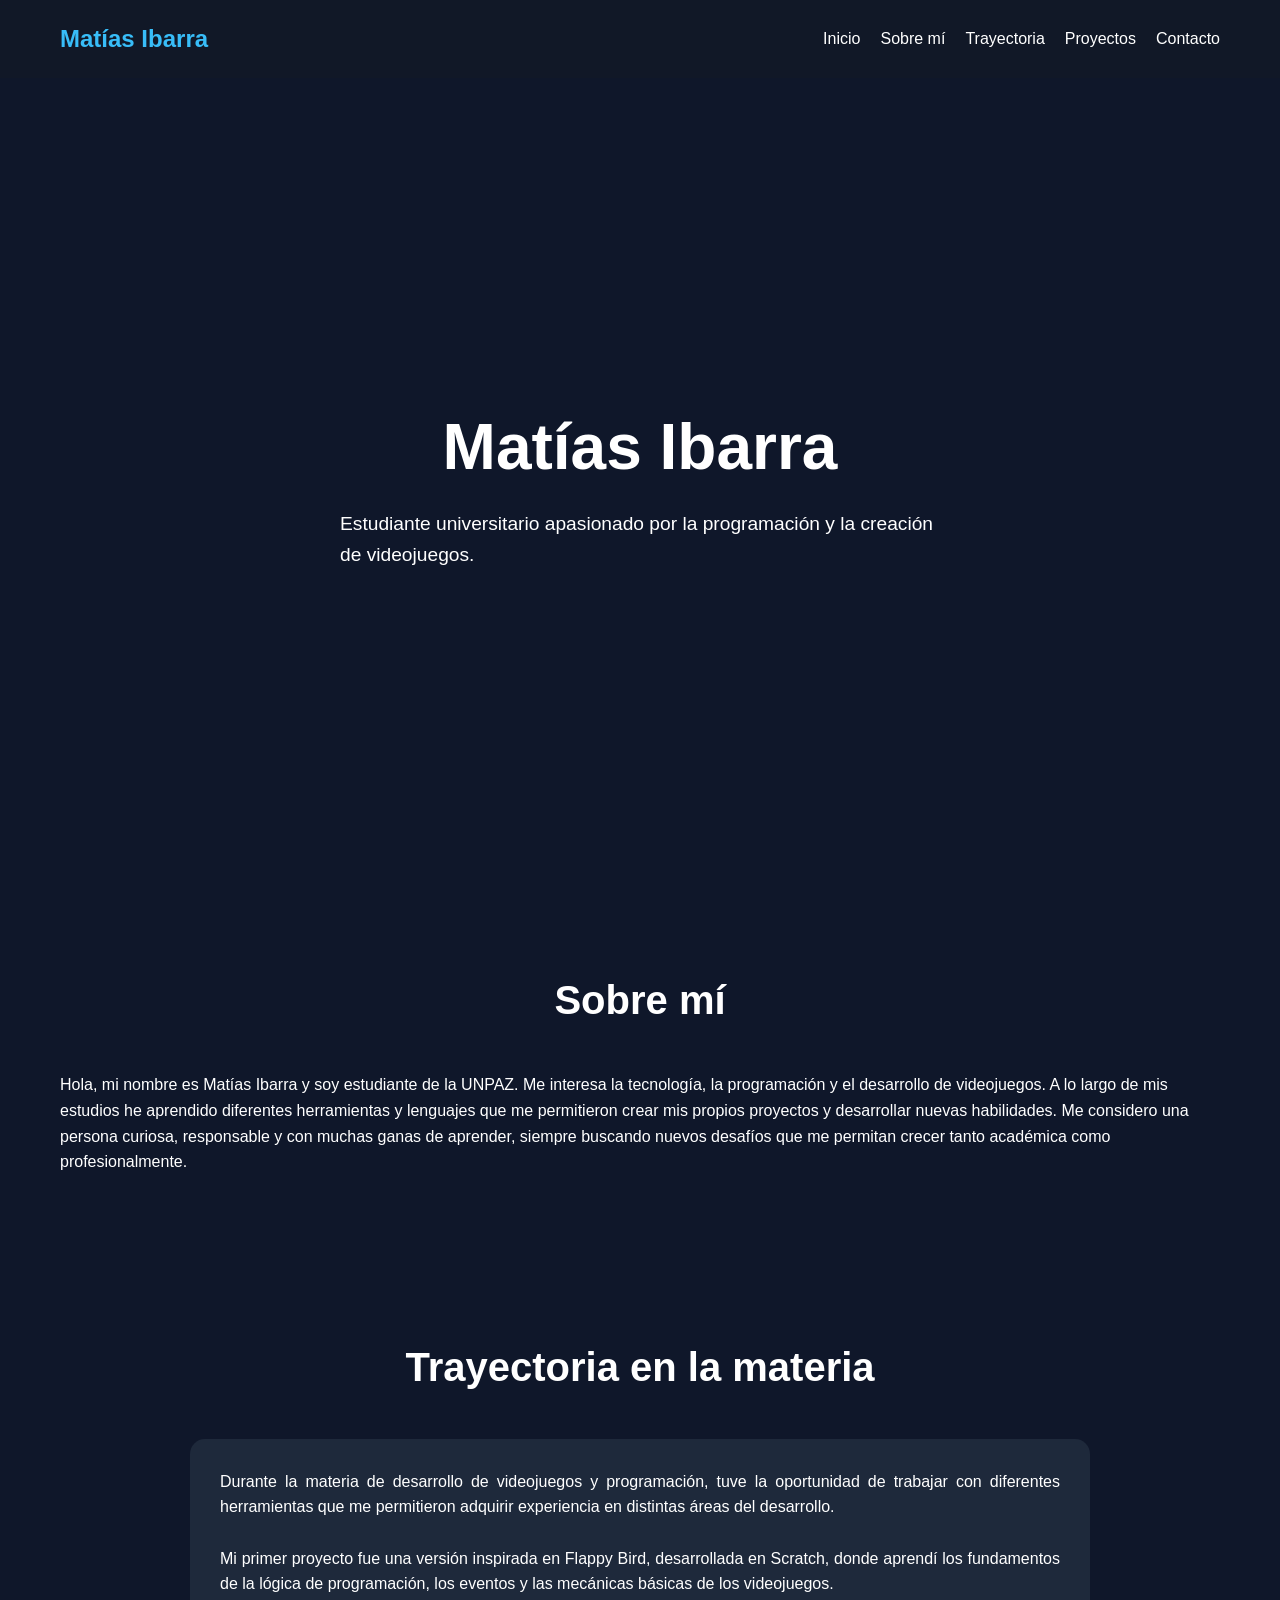
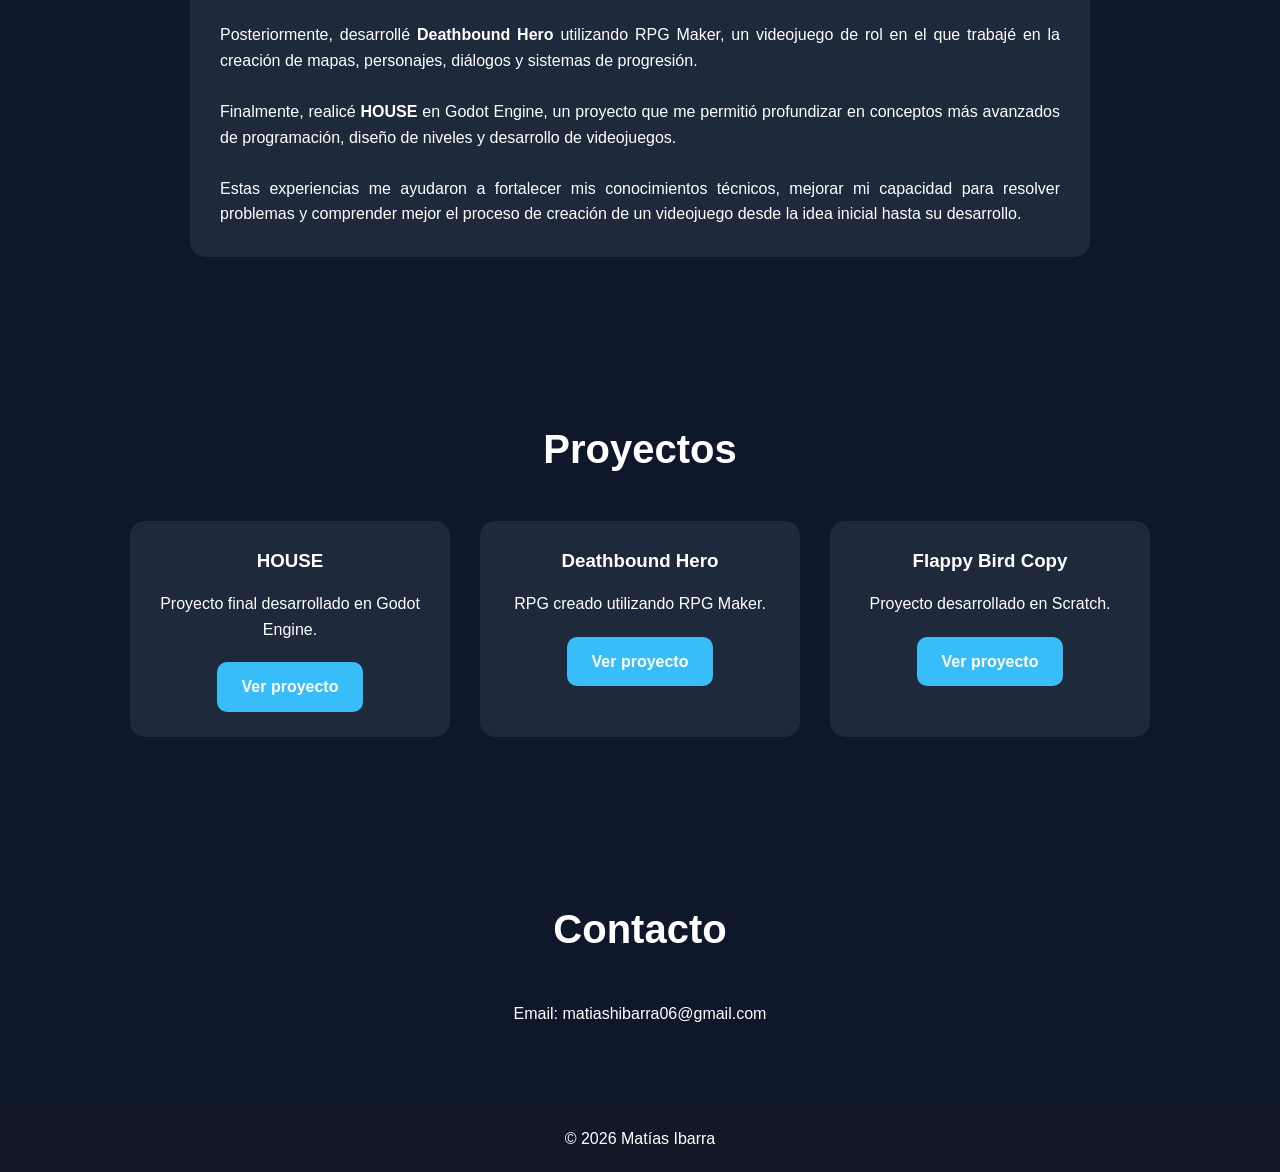
<file: index.html>
<!DOCTYPE html>
<html lang="es">

<head>
    <meta charset="UTF-8">
    <meta name="viewport" content="width=device-width, initial-scale=1.0">
    <title>Portfolio | Matías Ibarra</title>
    <link rel="stylesheet" href="style.css">
</head>

<body>

<header>
    <nav>
        <h1>Matías Ibarra</h1>

        <ul>
            <li><a href="#inicio">Inicio</a></li>
            <li><a href="#sobre-mi">Sobre mí</a></li>
            <li><a href="#trayectoria">Trayectoria</a></li>
            <li><a href="#proyectos">Proyectos</a></li>
            <li><a href="#contacto">Contacto</a></li>
        </ul>
    </nav>
</header>

<section id="inicio" class="hero">


    <div class="hero-content">
        <h2>Matías Ibarra</h2>

        <p>
            Estudiante universitario apasionado por la programación
              y la creación de videojuegos.
        </p>
    </div>

</section>

<section id="sobre-mi">

    <h2>Sobre mí</h2>

    <p>
        Hola, mi nombre es Matías Ibarra y soy estudiante de la UNPAZ. Me interesa la tecnología, la programación y el desarrollo de videojuegos. A lo largo de mis estudios he aprendido diferentes herramientas y lenguajes que me permitieron crear mis propios proyectos y desarrollar nuevas habilidades.

Me considero una persona curiosa, responsable y con muchas ganas de aprender, siempre buscando nuevos desafíos que me permitan crecer tanto académica como profesionalmente.
    </p>

</section>

<section id="trayectoria">

    <h2>Trayectoria en la materia</h2>

    <div class="card">

        <p>
            Durante la materia de desarrollo de videojuegos y programación,
            tuve la oportunidad de trabajar con diferentes herramientas que me
            permitieron adquirir experiencia en distintas áreas del desarrollo.
        </p>

        <br>

        <p>
            Mi primer proyecto fue una versión inspirada en Flappy Bird,
            desarrollada en Scratch, donde aprendí los fundamentos de la lógica
            de programación, los eventos y las mecánicas básicas de los videojuegos.
        </p>

        <br>

        <p>
            Posteriormente, desarrollé <strong>Deathbound Hero</strong> utilizando
            RPG Maker, un videojuego de rol en el que trabajé en la creación de
            mapas, personajes, diálogos y sistemas de progresión.
        </p>

        <br>

        <p>
            Finalmente, realicé <strong>HOUSE</strong> en Godot Engine, un proyecto
            que me permitió profundizar en conceptos más avanzados de programación,
            diseño de niveles y desarrollo de videojuegos.
        </p>

        <br>

        <p>
            Estas experiencias me ayudaron a fortalecer mis conocimientos técnicos,
            mejorar mi capacidad para resolver problemas y comprender mejor el
            proceso de creación de un videojuego desde la idea inicial hasta su desarrollo.
        </p>

    </div>

</section>
<section id="proyectos">

    <h2>Proyectos</h2>

    <div class="proyectos-grid">

        <div class="proyecto">

            <h3>HOUSE</h3>

            <p>
                Proyecto final desarrollado en Godot Engine.
            </p>

            <a class="btn-proyecto" href="house.html">
                Ver proyecto
            </a>

        </div>

        <div class="proyecto">

            <h3>Deathbound Hero</h3>

            <p>
                RPG creado utilizando RPG Maker.
            </p>

            <a class="btn-proyecto" href="deathbound.html">
                Ver proyecto
            </a>

        </div>

        <div class="proyecto">

            <h3>Flappy Bird Copy</h3>

            <p>
                Proyecto desarrollado en Scratch.
            </p>

            <a class="btn-proyecto" href="flappybird.html">
                Ver proyecto
            </a>

        </div>

    </div>

</section>

<section id="contacto">

    <h2>Contacto</h2>

    <p>Email: matiashibarra06@gmail.com</p>

</section>

<footer>
    <p>© 2026 Matías Ibarra</p>
</footer>

<script src="script.js"></script>

</body>
</html>
</file>
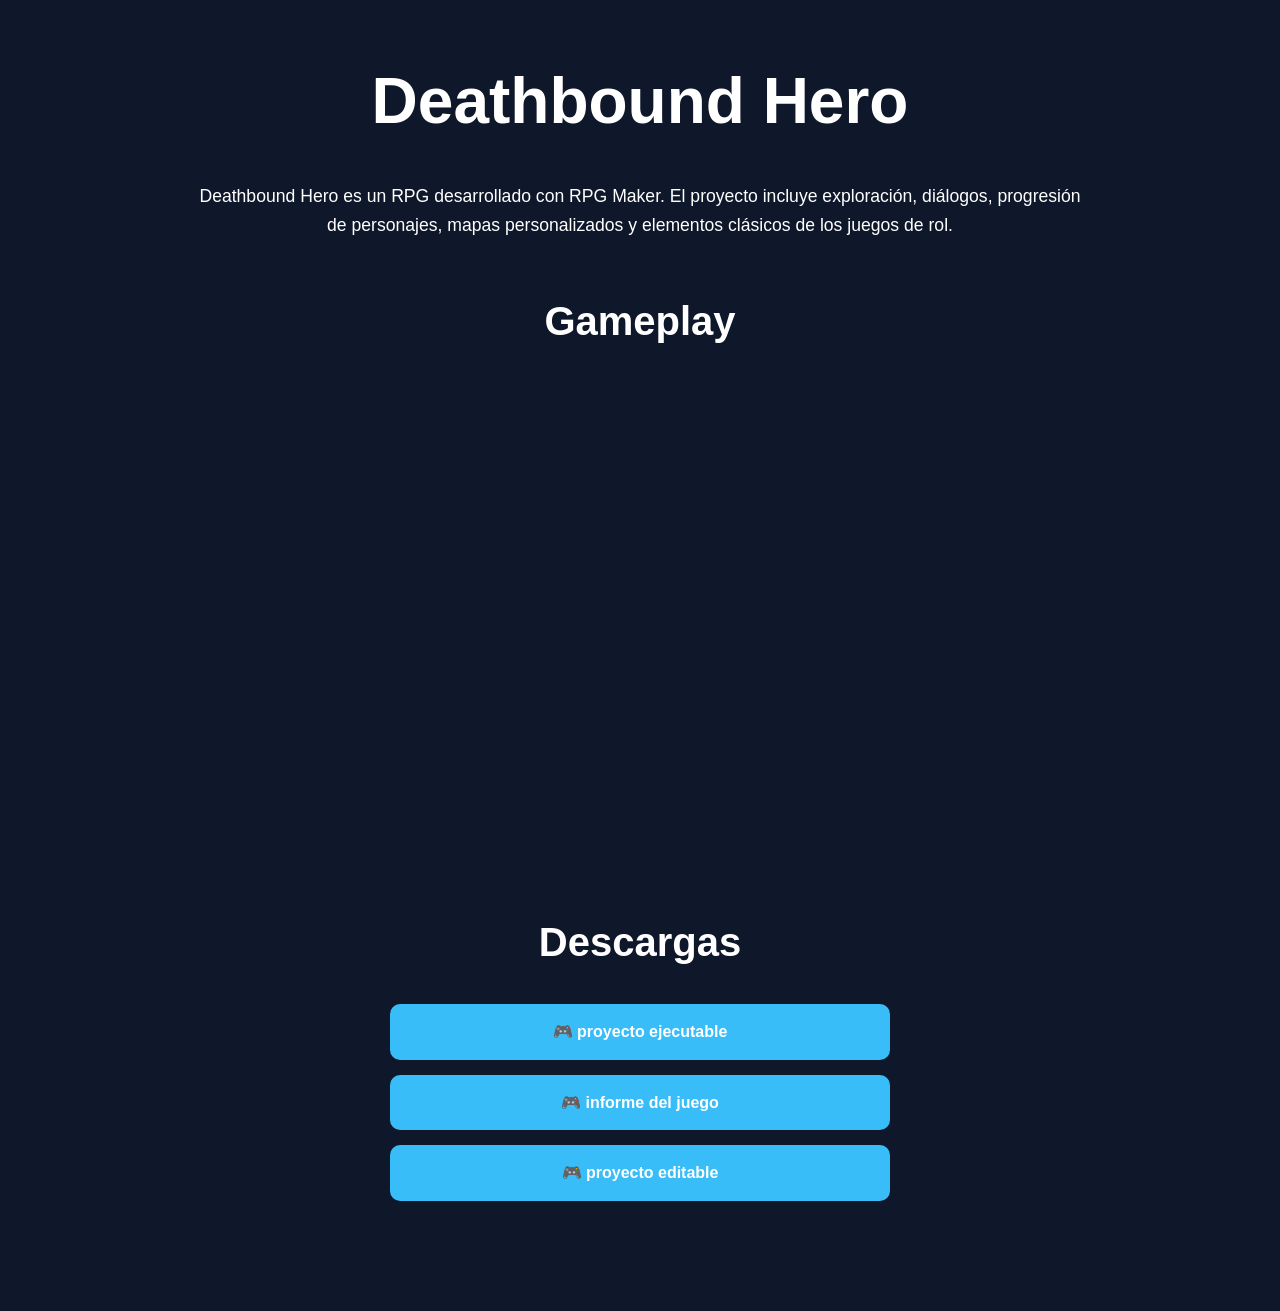
<file: deathbound.html>
<!DOCTYPE html>
<html lang="es">

<head>
<meta charset="UTF-8">
<meta name="viewport" content="width=device-width, initial-scale=1.0">
<title>Deathbound Hero</title>
<link rel="stylesheet" href="style.css">
</head>

<body>

<section class="pagina-proyecto">

<h1>Deathbound Hero</h1>
    

<p class="descripcion">
Deathbound Hero es un RPG desarrollado con RPG Maker.
El proyecto incluye exploración, diálogos, progresión de personajes,
mapas personalizados y elementos clásicos de los juegos de rol.
</p>

<div class="gameplay">

    <h2>Gameplay</h2>

    <iframe width="800" height="450"
    src="https://www.youtube.com/embed/JAEZGg8ZV8A?si=DSY-6gfN59gedjR7"
    title="YouTube video player"
    frameborder="0"
    allow="accelerometer; autoplay; clipboard-write; encrypted-media; gyroscope; picture-in-picture; web-share"
    referrerpolicy="strict-origin-when-cross-origin"
    allowfullscreen>
    </iframe>

</div>
    
  <div class="descargas">

<h2>Descargas</h2>

<a href="https://drive.google.com/drive/folders/1nOTnkD_3ZCiD65AMdZA6mK1VHe8BBGJB?usp=sharing" target="_blank">
    🎮 proyecto ejecutable
</a>

<a href="https://drive.google.com/drive/folders/1nMGoQ6CMXOyOG83eDsk8_CJ_aLx5BiLw?usp=sharing" target="_blank">
    🎮 informe del juego
</a>

    <a href="https://drive.google.com/drive/folders/1nOTnkD_3ZCiD65AMdZA6mK1VHe8BBGJB?usp=sharing" target="_blank">
    🎮 proyecto editable
</a>
    
    </div>

</section>

</body>
</html>
</file>
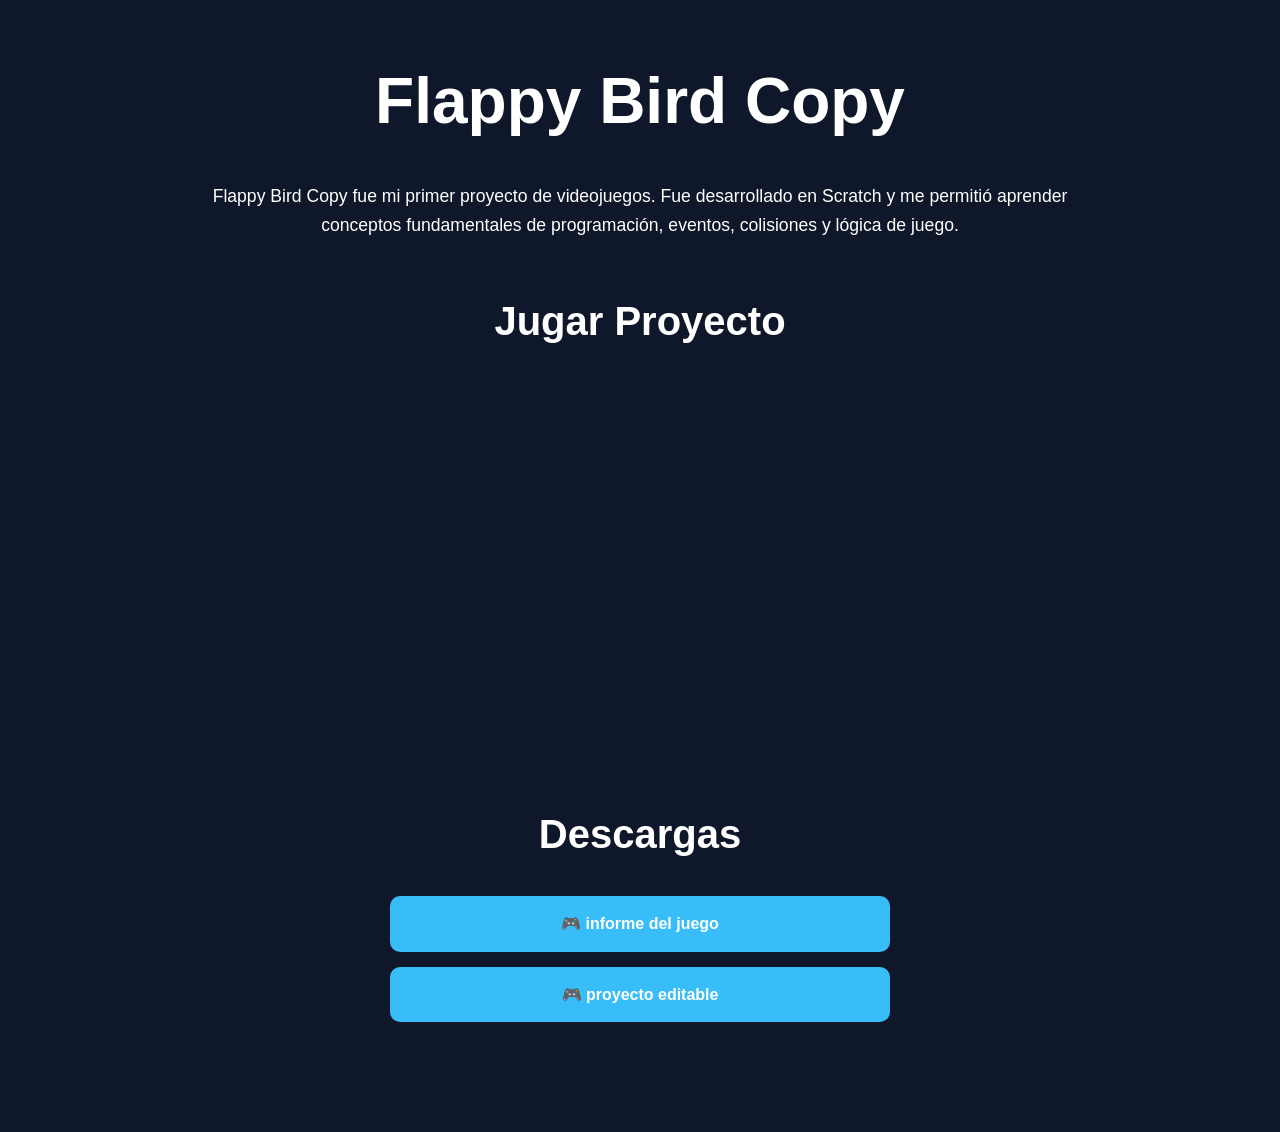
<file: flappybird.html>
<!DOCTYPE html>
<html lang="es">

<head>
<meta charset="UTF-8">
<meta name="viewport" content="width=device-width, initial-scale=1.0">
<title>Flappy Bird Copy</title>
<link rel="stylesheet" href="style.css">
</head>

<body>

<section class="pagina-proyecto">

<h1>Flappy Bird Copy</h1>


<p class="descripcion">
Flappy Bird Copy fue mi primer proyecto de videojuegos.
Fue desarrollado en Scratch y me permitió aprender conceptos
fundamentales de programación, eventos, colisiones y lógica de juego.
</p>

<div class="gameplay">

    <h2>Jugar Proyecto</h2>

    <iframe
        src="https://scratch.mit.edu/projects/1292799856/embed"
        allowtransparency="true"
        width="485"
        height="402"
        frameborder="0"
        scrolling="no"
        allowfullscreen>
    </iframe>
    
    <div class="descargas">

<h2>Descargas</h2>


<a href="https://drive.google.com/drive/folders/1DlOAd8MdR7spqvcxelw-GYCUV-MXzcdO?usp=sharing" target="_blank">
    🎮 informe del juego
</a>
</a>
<a href="https://scratch.mit.edu/projects/1292799856/editor" target="_blank">
    🎮 proyecto editable
</a> 

    </div>

</section>

</body>
</html>
</file>
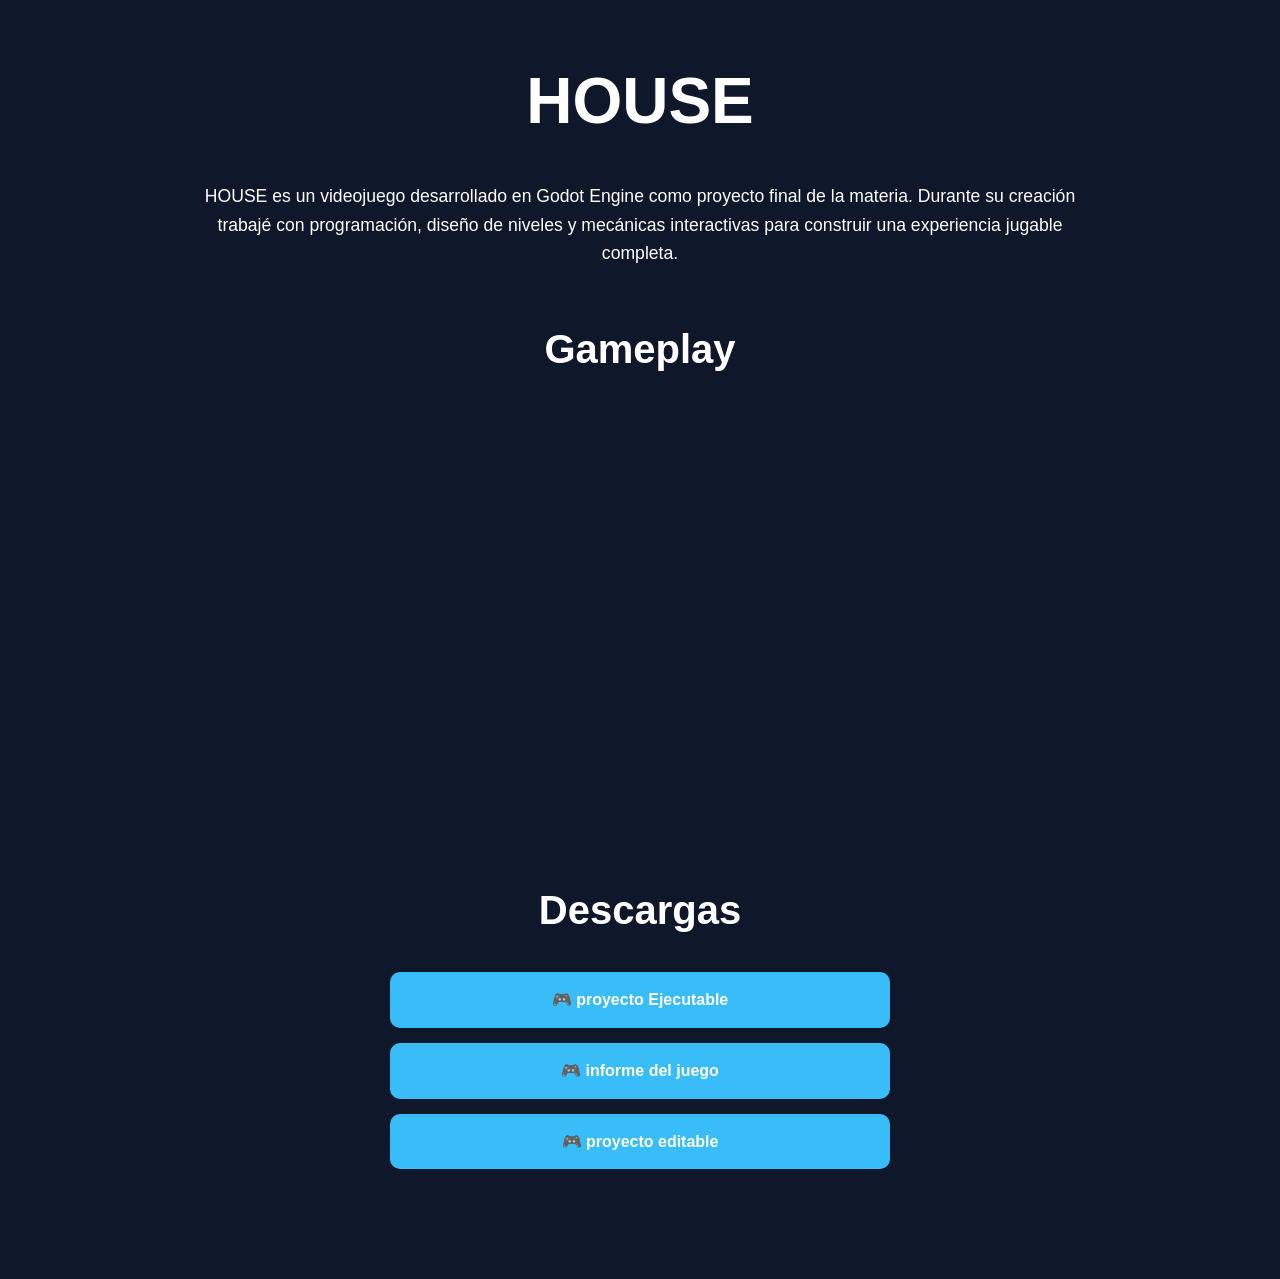
<file: house.html>
<!DOCTYPE html>
<html lang="es">

<head>
<meta charset="UTF-8">
<meta name="viewport" content="width=device-width, initial-scale=1.0">
<title>HOUSE</title>
<link rel="stylesheet" href="style.css">
</head>

<body>

<section class="pagina-proyecto">

<h1>HOUSE</h1>


<p class="descripcion">
HOUSE es un videojuego desarrollado en Godot Engine como proyecto final
de la materia. Durante su creación trabajé con programación, diseño de
niveles y mecánicas interactivas para construir una experiencia jugable completa.
</p>

<div class="gameplay">

<h2>Gameplay</h2>

<iframe width="800" height="450" src="https://www.youtube.com/embed/2JBLhdQj03M?si=1i2UNW9AvJF1lny2" title="YouTube video player" frameborder="0" allow="accelerometer; autoplay; clipboard-write; encrypted-media; gyroscope; picture-in-picture; web-share" referrerpolicy="strict-origin-when-cross-origin" allowfullscreen></iframe>
    
 <div class="descargas">

<h2>Descargas</h2>

<a href="https://drive.google.com/drive/folders/1fc0Ug-uI_3JCVSizVYnTZEVjmcBz5bpr?usp=sharing" target="_blank">
    🎮 proyecto Ejecutable

<a href="https://drive.google.com/drive/folders/1oD7pPBpks4GSr-th26V63FpFPTyfqhaA?usp=sharing" target="_blank">
    🎮 informe del juego
</a>
<a href="https://drive.google.com/drive/folders/1hBY_onVyul4fbaR7--2c6le0eSW1NofC?usp=sharing" target="_blank">
    🎮 proyecto editable
</a> 
    
</div>
   
</div>

</section>

</body>
</html>
</file>
<file: style.css>
*{
    margin:0;
    padding:0;
    box-sizing:border-box;
    font-family:Arial, Helvetica, sans-serif;
}

html{
    scroll-behavior:smooth;
}

body{
    background:#0f172a;
    color:white;
    line-height:1.6;
}

/* HEADER */

header{
    background:#111827;
    position:sticky;
    top:0;
    z-index:1000;
}

nav{
    max-width:1200px;
    margin:auto;
    padding:20px;
    display:flex;
    justify-content:space-between;
    align-items:center;
}

nav h1{
    color:#38bdf8;
}

nav ul{
    list-style:none;
    display:flex;
    gap:20px;
}

nav a{
    text-decoration:none;
    color:white;
    transition:.3s;
}

nav a:hover{
    color:#38bdf8;
}

/* HERO */

.hero{
    min-height:90vh;
    display:flex;
    justify-content:center;
    align-items:center;
    gap:50px;
    padding:50px;
}

.hero-img img{
    width:280px;
    height:280px;
    object-fit:cover;
    border-radius:50%;
    border:5px solid #38bdf8;
}

.hero-content{
    max-width:600px;
}

.hero-content h2{
    font-size:4rem;
    margin-bottom:10px;
}

.hero-content p{
    font-size:1.2rem;
}

/* SECCIONES */

section{
    max-width:1200px;
    margin:auto;
    padding:80px 20px;
}

section h2{
    text-align:center;
    margin-bottom:40px;
    font-size:2.5rem;
}

/* TARJETAS */

.card{
    background:#1e293b;
    padding:30px;
    border-radius:15px;
    max-width:900px;
    margin:auto;
    text-align:justify;
}

/* PROYECTOS */

.proyectos-grid{
    display:flex;
    justify-content:center;
    gap:30px;
    flex-wrap:wrap;
}

.proyecto{
    width:320px;
    background:#1e293b;
    border-radius:15px;
    padding:25px;
    text-align:center;
    transition:.3s;
}

.proyecto:hover{
    transform:translateY(-10px);
}

.proyecto h3{
    margin-bottom:15px;
}

.proyecto p{
    margin-bottom:20px;
}

.btn-proyecto{
    display:inline-block;
    padding:12px 25px;
    background:#38bdf8;
    color:white;
    text-decoration:none;
    border-radius:10px;
    font-weight:bold;
    transition:.3s;
}

.btn-proyecto:hover{
    background:#0ea5e9;
}

/* CONTACTO */

#contacto{
    text-align:center;
}

/* FOOTER */

footer{
    background:#111827;
    text-align:center;
    padding:20px;
}

/* PAGINAS DE PROYECTO */

.pagina-proyecto{
    max-width:1200px;
    margin:auto;
    padding:50px 20px;
}

.pagina-proyecto h1{
    text-align:center;
    font-size:4rem;
    margin-bottom:30px;
}

.banner-proyecto{
    width:100%;
    max-height:500px;
    object-fit:cover;
    border-radius:15px;
    margin-bottom:30px;
}

.descripcion{
    max-width:900px;
    margin:auto;
    text-align:center;
    font-size:1.1rem;
    margin-bottom:50px;
}

.descargas{
    max-width:500px;
    margin:auto;
    display:flex;
    flex-direction:column;
    gap:15px;
    margin-bottom:60px;
}

.descargas h2{
    margin-bottom:15px;
}

.descargas a{
    background:#38bdf8;
    color:white;
    text-decoration:none;
    padding:15px;
    border-radius:10px;
    text-align:center;
    font-weight:bold;
    transition:.3s;
}

.descargas a:hover{
    background:#0ea5e9;
}

.gameplay{
    text-align:center;
    margin-bottom:60px;
}

.gameplay iframe{
    max-width:100%;
    border-radius:15px;
}

.capturas{
    text-align:center;
    margin-bottom:60px;
}

.capturas img{
    width:300px;
    border-radius:10px;
    margin:10px;
    transition:.3s;
}

.capturas img:hover{
    transform:scale(1.05);
}

.tecnologias{
    text-align:center;
}

.tecnologias span{
    display:inline-block;
    background:#1e293b;
    padding:12px 20px;
    border-radius:20px;
    margin:8px;
}

/* RESPONSIVE */

@media(max-width:768px){

    nav{
        flex-direction:column;
        gap:15px;
    }

    nav ul{
        flex-wrap:wrap;
        justify-content:center;
    }

    .hero{
        flex-direction:column;
        text-align:center;
    }

    .hero-content h2{
        font-size:3rem;
    }

    .pagina-proyecto h1{
        font-size:2.5rem;
    }

    .capturas img{
        width:100%;
    }

    .gameplay iframe{
        width:100%;
        height:300px;
    }
}
</file>
